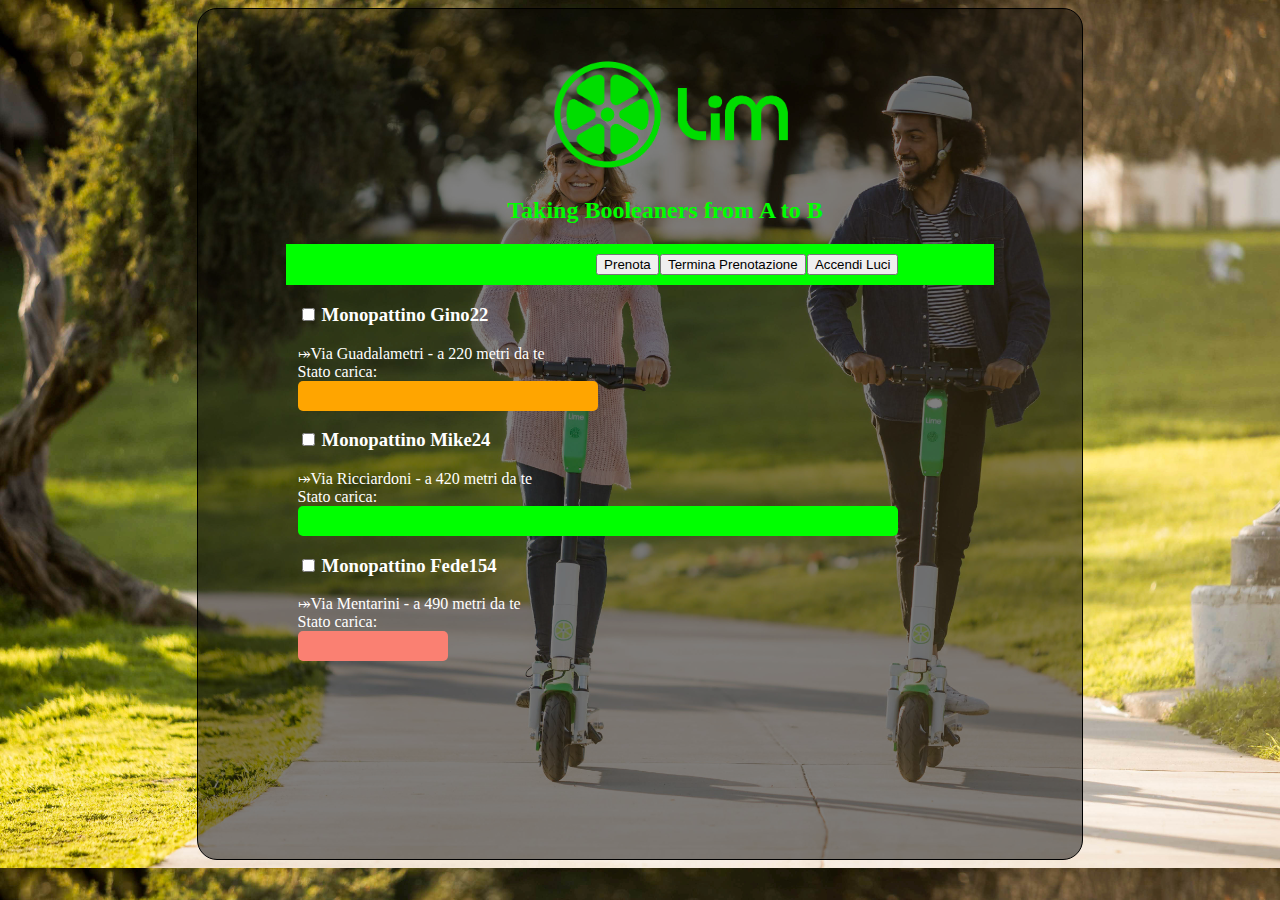
<file: index.html>
<!DOCTYPE html>
<html>
  <head>
    <link rel="stylesheet" href="style.css">
    <title>Lim</title>
  </head>
  <body>
    <div class="container">
      <img id="lg" src="logo.png">
      <h2>Taking Booleaners from A to B</h2>

      <!-- sezione pulsanti -->
        <div id="sp1">
          <button id="b1">Prenota</button>
          <button>Termina Prenotazione</button>
          <button>Accendi Luci</button>
        </div>

      <main>
        <section>
          <!-- sezione Gino -->
          <input type="checkbox">
          <h3>Monopattino Gino22</h3>
          <div>&#10501;Via Guadalametri - a 220 metri da te</div>
          <span>Stato carica:</span>
          <div id="pbar1"></div>
        </section>

        <section>
          <!-- sezione Michele -->
          <input type="checkbox">
          <h3>Monopattino Mike24</h3>
          <div>&#10501;Via Ricciardoni - a 420 metri da te</div>
          <span>Stato carica:</span>
          <div id="pbar2"></div>
        </section>

        <section>
          <!-- sezione Fede -->
          <input type="checkbox">
          <h3>Monopattino Fede154</h3>
          <div>&#10501;Via Mentarini - a 490 metri da te</div>
          <span>Stato carica:</span>
          <div id="pbar3"></div>
        </section>
      </main>
    </div>
  </body>
</html>
<!-- justMadeWithLove-->
</file>
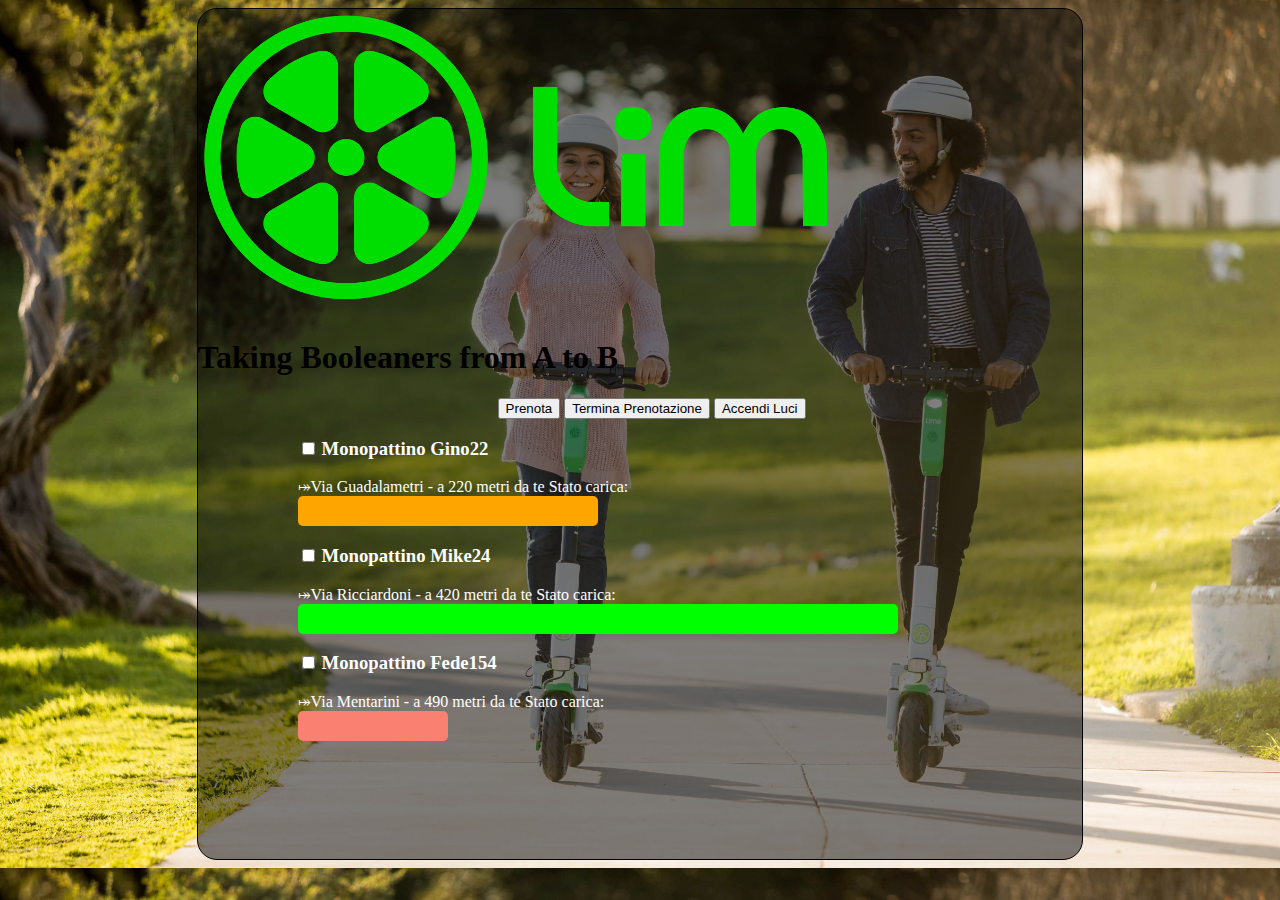
<file: index2.html>
<!DOCTYPE html>
<html>
  <head>
    <title>Lim</title>
    <link rel="stylesheet" href="style.css">
  </head>
  <body>
    <div class="container">
      
      <header>
        <img class="lg" src="logo.png"><br>
        <h1>Taking Booleaners from A to B</h1>
        <nav id="nv">
          <button id="b1">Prenota</button>
          <button>Termina Prenotazione</button>
          <button>Accendi Luci</button>
        </nav>
      </header>

      <main>
        <section>
          <!-- sezione Gino -->
          <input type="checkbox">
          <h3>Monopattino Gino22</h3><br>
          <span>&#10501;Via Guadalametri - a 220 metri da te</span>
          <span>Stato carica:</span>
          <div id="pbar1"></div>
        </section>

        <section>
          <!-- sezione Michele -->
          <input type="checkbox">
          <h3>Monopattino Mike24</h3><br>
          <span>&#10501;Via Ricciardoni - a 420 metri da te</span>
          <span>Stato carica:</span>
          <div id="pbar2"></div>
        </section>

        <section>
          <!-- sezione Fede -->
          <input type="checkbox">
          <h3>Monopattino Fede154</h3><br>
          <span>&#10501;Via Mentarini - a 490 metri da te</span>
          <span>Stato carica:</span>
          <div id="pbar3"></div>
        </section>
      </main>
    </div>
  </body>
</html>
</file>
<file: style.css>
#lg{
  width: 250px;
  margin-left: 40%;              /*dimensione logo*/
  margin-top: 50px;
}
.container{
  margin-left: 350px;
  margin-top: 25px;
  height: 850px;
  border: 1px solid black;
  border-top-left-radius: 20px;
  border-top-right-radius: 20px;
  border-bottom-left-radius: 20px;
  border-bottom-right-radius: 20px;
  background-color: black;
  margin: auto;
  background:rgba(0, 0, 0, 0.5); width:70%;
}
h2{
  margin-left: 35%;
  color: #00FF00;
}
#sp1{
  background-color: #00FF00;
  margin-left: 10%;
  margin-right: 10%;                /*set pulsanti*/
  padding: 10px;
  font-size: 5px;
}
#b1{
  margin-left: 300px;
}
body{
  background-size: cover;
  background-image: url(background.jpg);     /*sfondo pagina*/
}
h3{
  display: inline-block;
}
section{
  color: white;                /*posizione e colore del testo delle 3 sezioni*/
  margin-left: 100px;
}
#pbar1,#pbar2,#pbar3{
  border-top-left-radius: 5px;
  border-bottom-left-radius: 5px;       /*modifica angolatura delle 3 barre*/
  border-top-right-radius: 5px;
  border-bottom-right-radius: 5px;
}
#pbar1{
  background-color: #FFA500;
  width: 300px;
  height: 30px;
}
#pbar2{
  background-color: #00FF00;
  width: 600px;
  height: 30px;
}
#pbar3{
  background-color: #FA8072;
  width: 150px;
  height: 30px;
}
</file>
